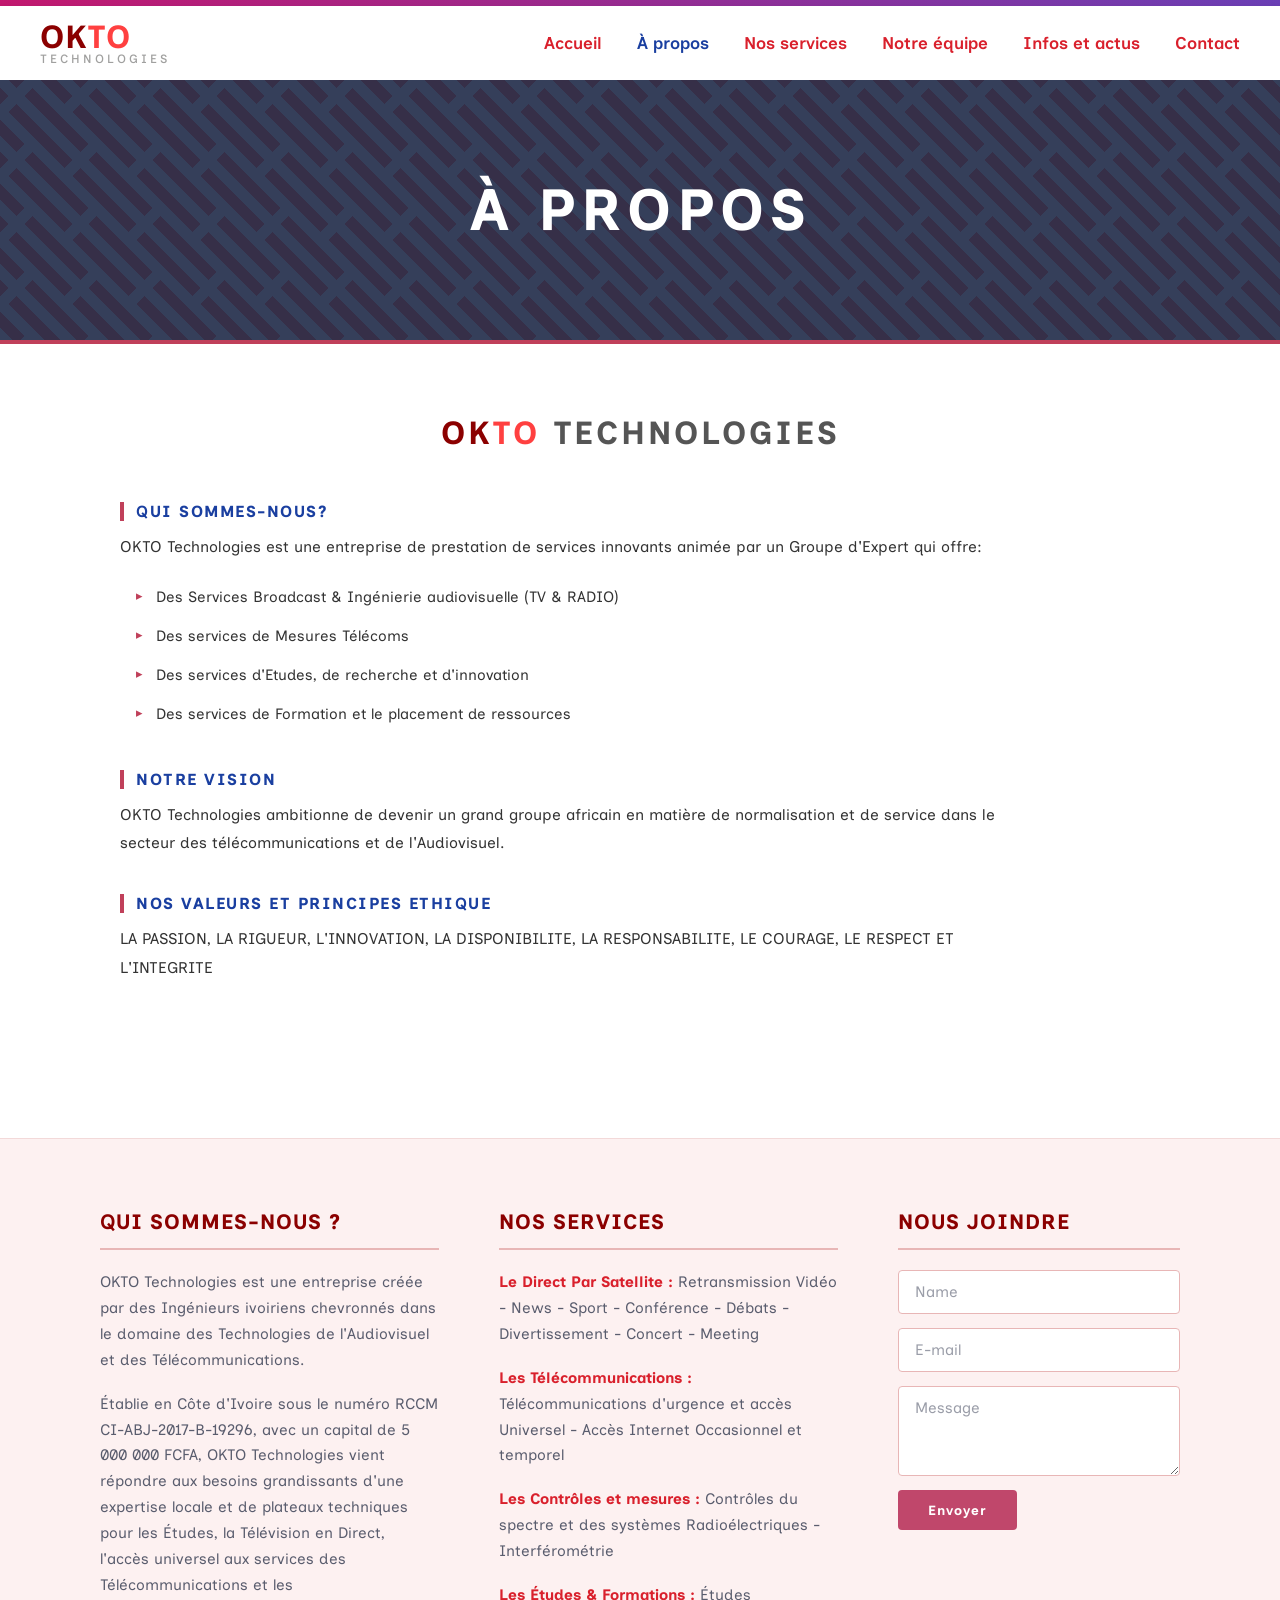
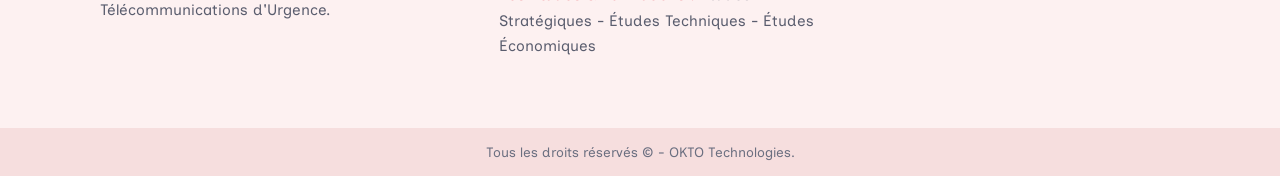
<file: about.html>
<!doctype html>
<html lang="en">
  <head>
    <meta charset="UTF-8" />
    <meta name="viewport" content="width=device-width, initial-scale=1.0" />
    <meta name="viewport" content="width=device-width, initial-scale=1.0" />
    <link rel="stylesheet" href="assets/css/about.css" />
    <link rel="stylesheet" href="assets/css/responsive.css" />
    <link
      rel="shortcut icon"
      href="assets/icons/android-chrome-192x192.png"
      type="image/x-icon"
    />
    <title>A propos de nous - OKTO</title>
  </head>
  <body>
    <!-- Barre de navigation -->
    <div class="top-bar"></div>

    <header>
      <div class="logo">
        <span class="logo-ok">OK</span><span class="logo-to">TO</span>
        <small>TECHNOLOGIES</small>
      </div>
      <!-- Bouton du menu burger -->
      <button
        class="burger"
        id="burger"
        aria-label="Ouvrir le menu"
        aria-expanded="false"
      >
        <span></span>
        <span></span>
        <span></span>
      </button>
      <nav>
        <a href="index.html">Accueil</a>
        <a href="about.html">À propos</a>
        <a href="services.html">Nos services</a>
        <a href="team.html">Notre équipe</a>
        <a href="actu.html">Infos et actus</a>
        <a href="contacts.html">Contact</a>
      </nav>
    </header>

    <!-- Section à propos -->
    <section class="apropos-hero">
      <h1>À PROPOS</h1>
    </section>

    <section class="apropos-content">
      <h2 class="apropos-brand">
        <span class="logo-ok">OK</span
        ><span class="logo-to">TO</span> TECHNOLOGIES
      </h2>
      <h3>QUI SOMMES-NOUS?</h3>
      <p>
        OKTO Technologies est une entreprise de prestation de services innovants
        animée par un Groupe d'Expert qui offre:
      </p>
      <ul>
        <li>Des Services Broadcast & Ingénierie audiovisuelle (TV & RADIO)</li>
        <li>Des services de Mesures Télécoms</li>
        <li>Des services d'Etudes, de recherche et d'innovation</li>
        <li>Des services de Formation et le placement de ressources</li>
      </ul>

      <h3>NOTRE VISION</h3>

      <p>
        OKTO Technologies ambitionne de devenir un grand groupe africain en
        matière de normalisation et de service dans le secteur des
        télécommunications et de l'Audiovisuel.
      </p>

      <h3>NOS VALEURS ET PRINCIPES ETHIQUE</h3>

      <p>
        LA PASSION, LA RIGUEUR, L'INNOVATION, LA DISPONIBILITE, LA
        RESPONSABILITE, LE COURAGE, LE RESPECT ET L'INTEGRITE
      </p>
    </section>
    <!-- Footer -->
    <section class="site-footer">
      <div class="footer-columns">
        <div class="footer-col">
          <h3 class="footer-title">Qui sommes-nous ?</h3>
          <p class="footer-text">
            OKTO Technologies est une entreprise créée par des Ingénieurs
            ivoiriens chevronnés dans le domaine des Technologies de
            l'Audiovisuel et des Télécommunications.
          </p>
          <p class="footer-text">
            Établie en Côte d'Ivoire sous le numéro RCCM CI-ABJ-2017-B-19296,
            avec un capital de 5 000 000 FCFA, OKTO Technologies vient répondre
            aux besoins grandissants d'une expertise locale et de plateaux
            techniques pour les Études, la Télévision en Direct, l'accès
            universel aux services des Télécommunications et les
            Télécommunications d'Urgence.
          </p>
        </div>

        <div class="footer-col">
          <h3 class="footer-title">Nos services</h3>
          <p class="footer-text">
            <strong>Le Direct Par Satellite :</strong> Retransmission Vidéo -
            News - Sport - Conférence - Débats - Divertissement - Concert -
            Meeting
          </p>
          <p class="footer-text">
            <strong>Les Télécommunications :</strong> Télécommunications
            d'urgence et accès Universel - Accès Internet Occasionnel et
            temporel
          </p>
          <p class="footer-text">
            <strong>Les Contrôles et mesures :</strong> Contrôles du spectre et
            des systèmes Radioélectriques - Interférométrie
          </p>
          <p class="footer-text">
            <strong>Les Études &amp; Formations :</strong> Études Stratégiques -
            Études Techniques - Études Économiques
          </p>
        </div>

        <div class="footer-col">
          <h3 class="footer-title">Nous joindre</h3>
          <form class="footer-form">
            <input
              type="text"
              name="name"
              placeholder="Name"
              class="footer-input"
            />
            <input
              type="email"
              name="email"
              placeholder="E-mail"
              class="footer-input"
            />
            <textarea
              name="message"
              placeholder="Message"
              class="footer-textarea"
            ></textarea>
            <button type="submit" class="footer-submit">Envoyer</button>
          </form>
        </div>
      </div>

      <div class="footer-bottom">
        Tous les droits réservés &copy; <span id="footer-year"></span> - OKTO
        Technologies.
      </div>
    </section>

    <!-- Bouton retour en haut -->
    <button class="scroll-top" id="scrollTop" aria-label="Retour en haut">
      <svg
        xmlns="http://www.w3.org/2000/svg"
        width="20"
        height="20"
        viewBox="0 0 24 24"
        fill="none"
        stroke="currentColor"
        stroke-width="2.5"
        stroke-linecap="round"
        stroke-linejoin="round"
      >
        <polyline points="18 15 12 9 6 15" />
      </svg>
    </button>
  </body>
  <script src="assets/js/burger.js"></script>
</html>
</file>
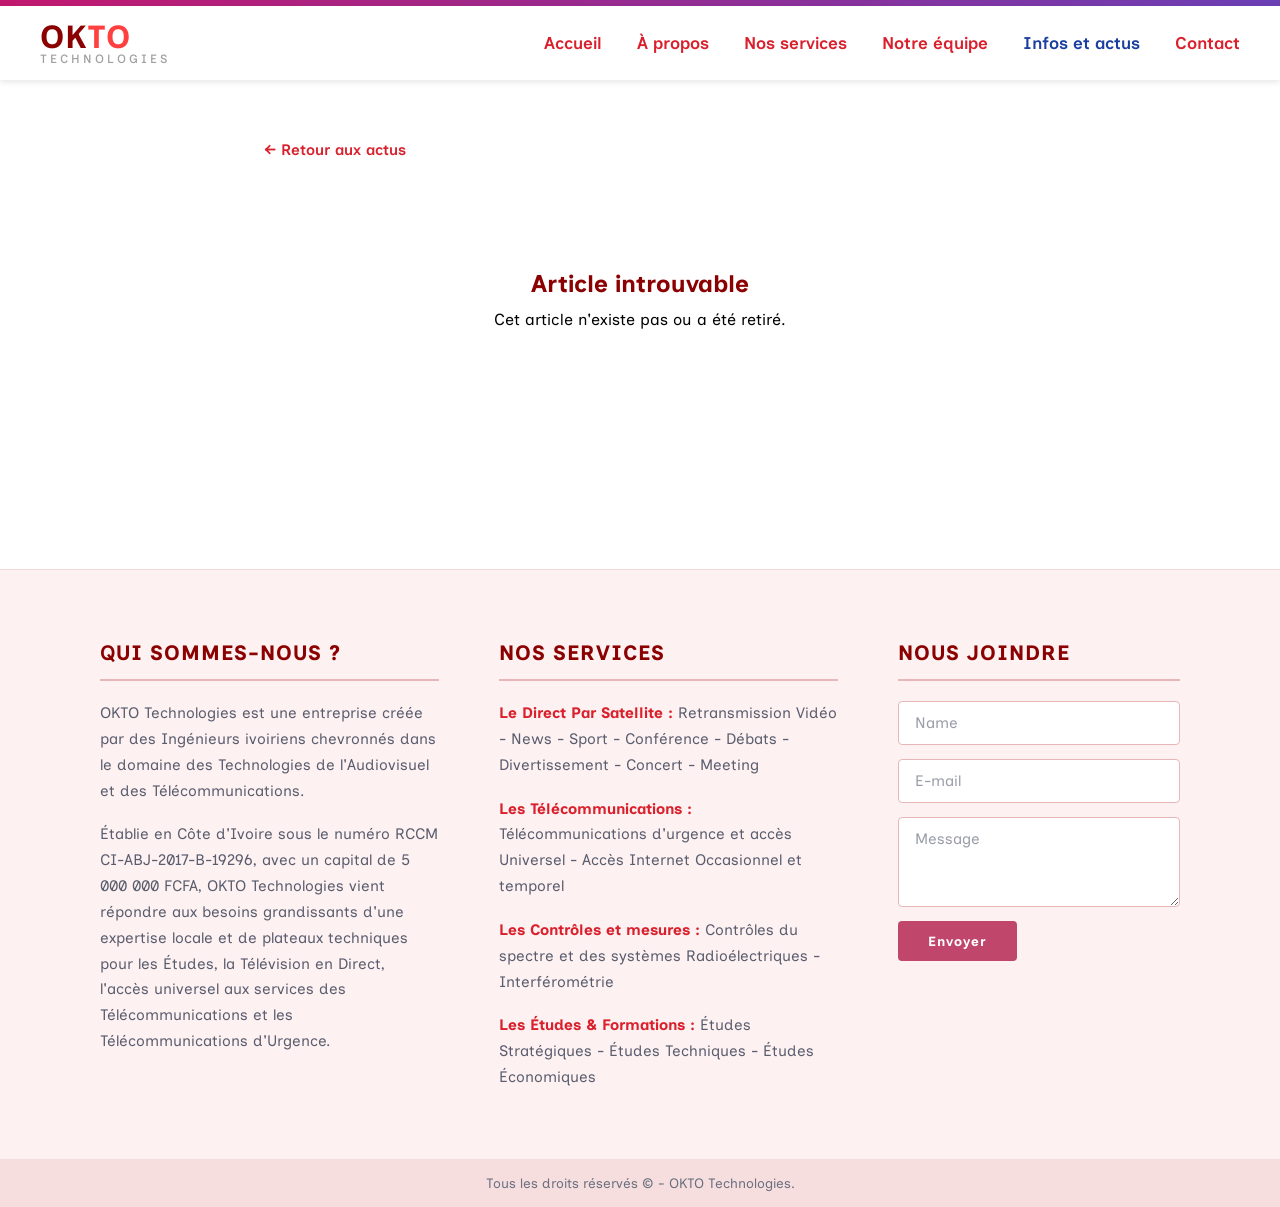
<file: article.html>
<!doctype html>
<html lang="fr">
  <head>
    <meta charset="UTF-8" />
    <meta name="viewport" content="width=device-width, initial-scale=1.0" />
    <title>Article — OKTO Technologies</title>
    <link rel="stylesheet" href="assets/css/okto.css" />
    <link rel="stylesheet" href="assets/css/responsive.css" />
    <link
      rel="shortcut icon"
      href="assets/icons/android-chrome-512x512.png"
      type="image/x-icon"
    />
  </head>

  <body>
    <div class="top-bar"></div>

    <header>
      <div class="logo">
        <span class="logo-ok">OK</span><span class="logo-to">TO</span>
        <small>TECHNOLOGIES</small>
      </div>
      <!-- Bouton du menu burger -->
      <button
        class="burger"
        id="burger"
        aria-label="Ouvrir le menu"
        aria-expanded="false"
      >
        <span></span>
        <span></span>
        <span></span>
      </button>
      <nav>
        <a href="index.html">Accueil</a>
        <a href="about.html">À propos</a>
        <a href="services.html">Nos services</a>
        <a href="">Notre équipe</a>
        <a href="actu.html" class="active">Infos et actus</a>
        <a href="contacts.html">Contact</a>
      </nav>
    </header>

    <section class="article-section">
      <a href="actu.html" class="article-back">&larr; Retour aux actus</a>
      <div data-article-container></div>
    </section>

    <!-- Footer -->
    <section class="site-footer">
      <div class="footer-columns">
        <div class="footer-col">
          <h3 class="footer-title">Qui sommes-nous ?</h3>
          <p class="footer-text">
            OKTO Technologies est une entreprise créée par des Ingénieurs
            ivoiriens chevronnés dans le domaine des Technologies de
            l'Audiovisuel et des Télécommunications.
          </p>
          <p class="footer-text">
            Établie en Côte d'Ivoire sous le numéro RCCM CI-ABJ-2017-B-19296,
            avec un capital de 5 000 000 FCFA, OKTO Technologies vient répondre
            aux besoins grandissants d'une expertise locale et de plateaux
            techniques pour les Études, la Télévision en Direct, l'accès
            universel aux services des Télécommunications et les
            Télécommunications d'Urgence.
          </p>
        </div>

        <div class="footer-col">
          <h3 class="footer-title">Nos services</h3>
          <p class="footer-text">
            <strong>Le Direct Par Satellite :</strong> Retransmission Vidéo -
            News - Sport - Conférence - Débats - Divertissement - Concert -
            Meeting
          </p>
          <p class="footer-text">
            <strong>Les Télécommunications :</strong> Télécommunications
            d'urgence et accès Universel - Accès Internet Occasionnel et
            temporel
          </p>
          <p class="footer-text">
            <strong>Les Contrôles et mesures :</strong> Contrôles du spectre et
            des systèmes Radioélectriques - Interférométrie
          </p>
          <p class="footer-text">
            <strong>Les Études &amp; Formations :</strong> Études Stratégiques -
            Études Techniques - Études Économiques
          </p>
        </div>

        <div class="footer-col">
          <h3 class="footer-title">Nous joindre</h3>
          <form class="footer-form">
            <input
              type="text"
              name="name"
              placeholder="Name"
              class="footer-input"
            />
            <input
              type="email"
              name="email"
              placeholder="E-mail"
              class="footer-input"
            />
            <textarea
              name="message"
              placeholder="Message"
              class="footer-textarea"
            ></textarea>
            <button type="submit" class="footer-submit">Envoyer</button>
          </form>
        </div>
      </div>

      <div class="footer-bottom">
        Tous les droits réservés &copy; <span id="footer-year"></span> - OKTO
        Technologies.
      </div>
    </section>

    <!-- Bouton retour en haut -->
    <button class="scroll-top" id="scrollTop" aria-label="Retour en haut">
      <svg
        xmlns="http://www.w3.org/2000/svg"
        width="20"
        height="20"
        viewBox="0 0 24 24"
        fill="none"
        stroke="currentColor"
        stroke-width="2.5"
        stroke-linecap="round"
        stroke-linejoin="round"
      >
        <polyline points="18 15 12 9 6 15" />
      </svg>
    </button>
  </body>

  <script src="assets/js/projects-data.js"></script>
  <script src="assets/js/article-render.js"></script>
  <script src="assets/js/burger.js"></script>
</html>
</file>
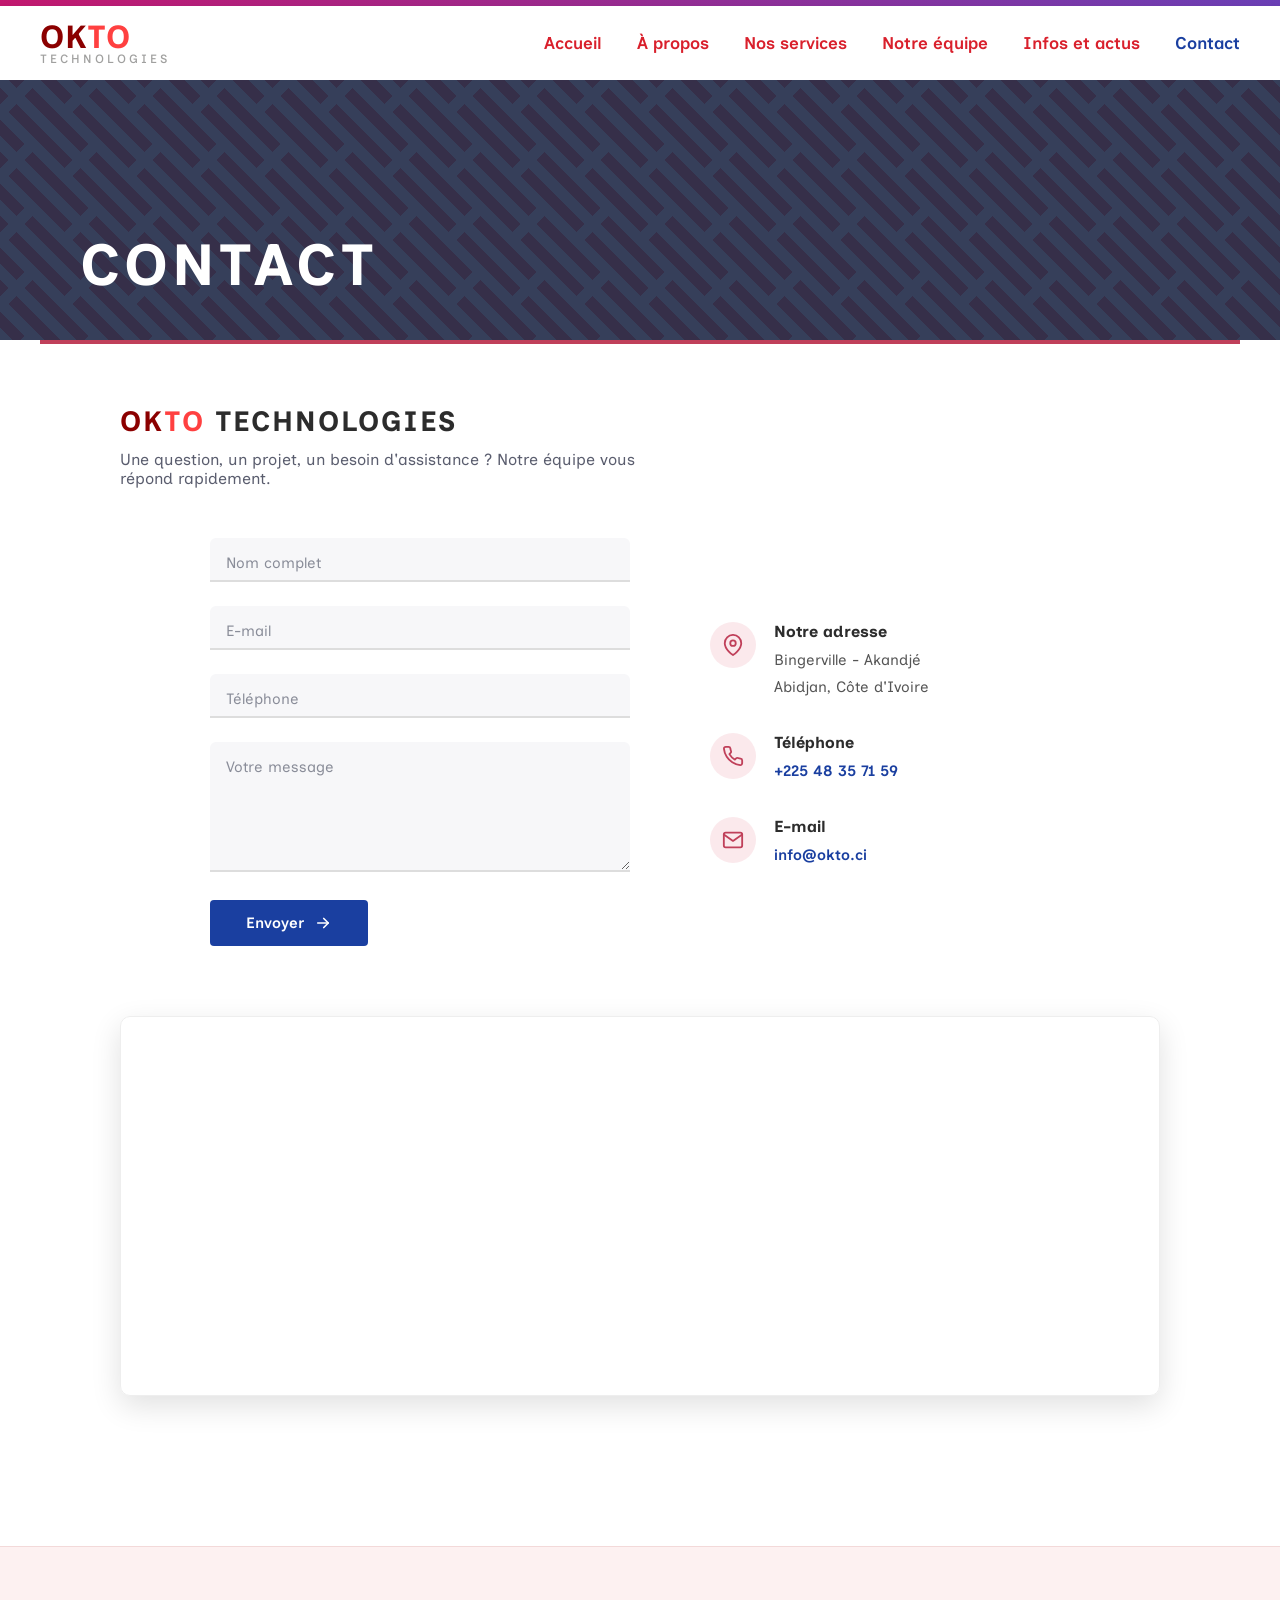
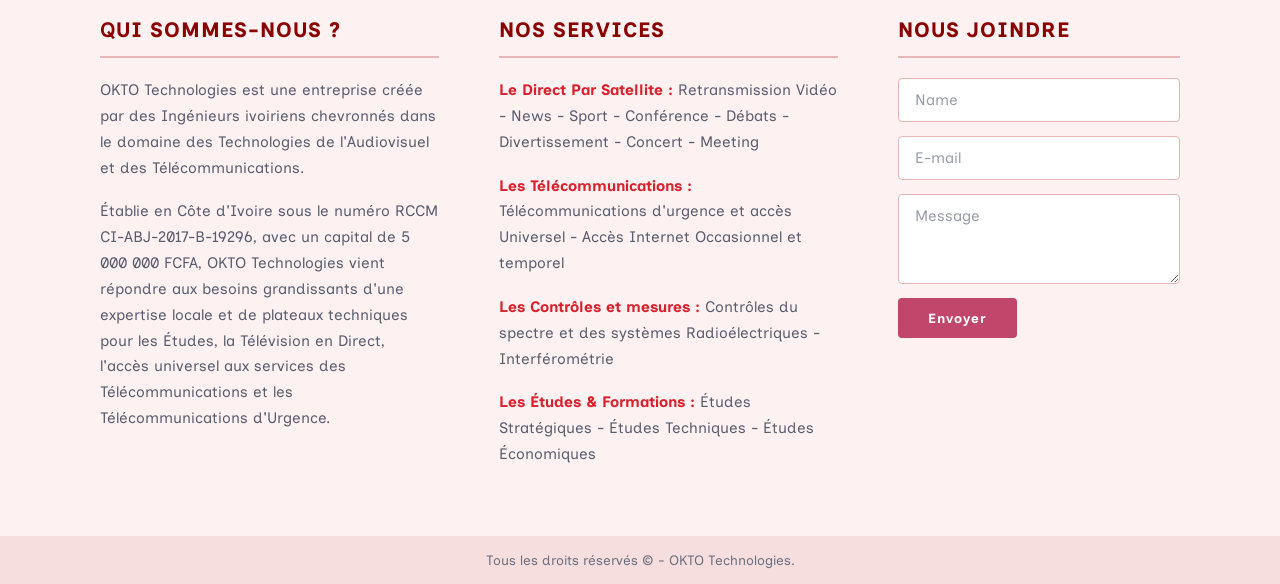
<file: contacts.html>
<!doctype html>
<html lang="fr">
  <head>
    <meta charset="UTF-8" />
    <meta name="viewport" content="width=device-width, initial-scale=1.0" />
    <link rel="stylesheet" href="assets/css/contact.css" />
    <link rel="stylesheet" href="assets/css/responsive.css" />
    <link
      rel="shortcut icon"
      href="assets/icons/android-chrome-192x192.png"
      type="image/x-icon"
    />
    <title>Nous contacter - OKTO</title>
  </head>
  <body>
    <div class="top-bar"></div>

    <header>
      <div class="logo">
        <span class="logo-ok">OK</span><span class="logo-to">TO</span>
        <small>TECHNOLOGIES</small>
      </div>
      <!-- Bouton du menu burger -->
      <button
        class="burger"
        id="burger"
        aria-label="Ouvrir le menu"
        aria-expanded="false"
      >
        <span></span>
        <span></span>
        <span></span>
      </button>
      <nav>
        <a href="index.html">Accueil</a>
        <a href="about.html">À propos</a>
        <a href="services.html">Nos services</a>
        <a href="">Notre équipe</a>
        <a href="actu.html">Infos et actus</a>
        <a href="contacts.html" class="active">Contact</a>
      </nav>
    </header>

    <section class="contact-hero">
      <h1>CONTACT</h1>
    </section>

    <section class="contact-content">
      <h2 class="contact-brand">
        <span class="logo-ok">OK</span
        ><span class="logo-to">TO</span> TECHNOLOGIES
      </h2>
      <p class="contact-lead">
        Une question, un projet, un besoin d'assistance ? Notre équipe vous
        répond rapidement.
      </p>

      <div class="contact-grid">
        <!-- Formulaire -->
        <form class="contact-form" data-animate>
          <div class="field">
            <input type="text" id="cf-name" placeholder=" " required />
            <label for="cf-name">Nom complet</label>
          </div>

          <div class="field">
            <input type="email" id="cf-email" placeholder=" " required />
            <label for="cf-email">E-mail</label>
          </div>

          <div class="field">
            <input type="tel" id="cf-phone" placeholder=" " />
            <label for="cf-phone">Téléphone</label>
          </div>

          <div class="field">
            <textarea id="cf-message" placeholder=" " required></textarea>
            <label for="cf-message">Votre message</label>
          </div>

          <button type="submit">
            <span>Envoyer</span>
            <svg
              width="18"
              height="18"
              viewBox="0 0 24 24"
              fill="none"
              stroke="currentColor"
              stroke-width="2.2"
              stroke-linecap="round"
              stroke-linejoin="round"
            >
              <line x1="5" y1="12" x2="19" y2="12"></line>
              <polyline points="13 6 19 12 13 18"></polyline>
            </svg>
          </button>
        </form>

        <!-- Infos -->
        <div class="contact-info" data-animate>
          <div class="contact-info-block">
            <div class="info-icon">
              <svg
                width="22"
                height="22"
                viewBox="0 0 24 24"
                fill="none"
                stroke="currentColor"
                stroke-width="2"
                stroke-linecap="round"
                stroke-linejoin="round"
              >
                <path d="M21 10c0 7-9 13-9 13s-9-6-9-13a9 9 0 1 1 18 0Z"></path>
                <circle cx="12" cy="10" r="3"></circle>
              </svg>
            </div>
            <div>
              <h3>Notre adresse</h3>
              <p>Bingerville - Akandjé<br />Abidjan, Côte d'Ivoire</p>
            </div>
          </div>

          <div class="contact-info-block">
            <div class="info-icon">
              <svg
                width="22"
                height="22"
                viewBox="0 0 24 24"
                fill="none"
                stroke="currentColor"
                stroke-width="2"
                stroke-linecap="round"
                stroke-linejoin="round"
              >
                <path
                  d="M22 16.92v3a2 2 0 0 1-2.18 2 19.79 19.79 0 0 1-8.63-3.07 19.5 19.5 0 0 1-6-6 19.79 19.79 0 0 1-3.07-8.67A2 2 0 0 1 4.11 2h3a2 2 0 0 1 2 1.72c.127.96.361 1.903.7 2.81a2 2 0 0 1-.45 2.11L8.09 9.91a16 16 0 0 0 6 6l1.27-1.27a2 2 0 0 1 2.11-.45c.907.339 1.85.573 2.81.7A2 2 0 0 1 22 16.92Z"
                ></path>
              </svg>
            </div>
            <div>
              <h3>Téléphone</h3>
              <p><a href="tel:+22548357159">+225 48 35 71 59</a></p>
            </div>
          </div>

          <div class="contact-info-block">
            <div class="info-icon">
              <svg
                width="22"
                height="22"
                viewBox="0 0 24 24"
                fill="none"
                stroke="currentColor"
                stroke-width="2"
                stroke-linecap="round"
                stroke-linejoin="round"
              >
                <path
                  d="M4 4h16c1.1 0 2 .9 2 2v12c0 1.1-.9 2-2 2H4c-1.1 0-2-.9-2-2V6c0-1.1.9-2 2-2Z"
                ></path>
                <polyline points="22,6 12,13 2,6"></polyline>
              </svg>
            </div>
            <div>
              <h3>E-mail</h3>
              <p><a href="mailto:info@okto.ci">info@okto.ci</a></p>
            </div>
          </div>
        </div>
      </div>

      <!-- Carte -->
      <div class="contact-map" data-animate>
        <iframe
          title="Localisation OKTO Technologies - Bingerville Akandjé"
          src="https://www.google.com/maps?q=Akandj%C3%A9,+Bingerville,+C%C3%B4te+d%27Ivoire&output=embed"
          width="100%"
          height="100%"
          style="border: 0"
          allowfullscreen=""
          loading="lazy"
          referrerpolicy="no-referrer-when-downgrade"
        >
        </iframe>
      </div>
    </section>

    <!-- Footer -->
    <section class="site-footer">
      <div class="footer-columns">
        <div class="footer-col">
          <h3 class="footer-title">Qui sommes-nous ?</h3>
          <p class="footer-text">
            OKTO Technologies est une entreprise créée par des Ingénieurs
            ivoiriens chevronnés dans le domaine des Technologies de
            l'Audiovisuel et des Télécommunications.
          </p>
          <p class="footer-text">
            Établie en Côte d'Ivoire sous le numéro RCCM CI-ABJ-2017-B-19296,
            avec un capital de 5 000 000 FCFA, OKTO Technologies vient répondre
            aux besoins grandissants d'une expertise locale et de plateaux
            techniques pour les Études, la Télévision en Direct, l'accès
            universel aux services des Télécommunications et les
            Télécommunications d'Urgence.
          </p>
        </div>

        <div class="footer-col">
          <h3 class="footer-title">Nos services</h3>
          <p class="footer-text">
            <strong>Le Direct Par Satellite :</strong> Retransmission Vidéo -
            News - Sport - Conférence - Débats - Divertissement - Concert -
            Meeting
          </p>
          <p class="footer-text">
            <strong>Les Télécommunications :</strong> Télécommunications
            d'urgence et accès Universel - Accès Internet Occasionnel et
            temporel
          </p>
          <p class="footer-text">
            <strong>Les Contrôles et mesures :</strong> Contrôles du spectre et
            des systèmes Radioélectriques - Interférométrie
          </p>
          <p class="footer-text">
            <strong>Les Études &amp; Formations :</strong> Études Stratégiques -
            Études Techniques - Études Économiques
          </p>
        </div>

        <div class="footer-col">
          <h3 class="footer-title">Nous joindre</h3>
          <form class="footer-form">
            <input
              type="text"
              name="name"
              placeholder="Name"
              class="footer-input"
            />
            <input
              type="email"
              name="email"
              placeholder="E-mail"
              class="footer-input"
            />
            <textarea
              name="message"
              placeholder="Message"
              class="footer-textarea"
            ></textarea>
            <button type="submit" class="footer-submit">Envoyer</button>
          </form>
        </div>
      </div>

      <div class="footer-bottom">
        Tous les droits réservés &copy; <span id="footer-year"></span> - OKTO
        Technologies.
      </div>

      <!-- Bouton retour en haut -->
      <button class="scroll-top" id="scrollTop" aria-label="Retour en haut">
        <svg
          xmlns="http://www.w3.org/2000/svg"
          width="20"
          height="20"
          viewBox="0 0 24 24"
          fill="none"
          stroke="currentColor"
          stroke-width="2.5"
          stroke-linecap="round"
          stroke-linejoin="round"
        >
          <polyline points="18 15 12 9 6 15" />
        </svg>
      </button>
    </section>

    <script src="assets/js/contact.js"></script>
    <script src="assets/js/burger.js"></script>
  </body>
</html>
</file>
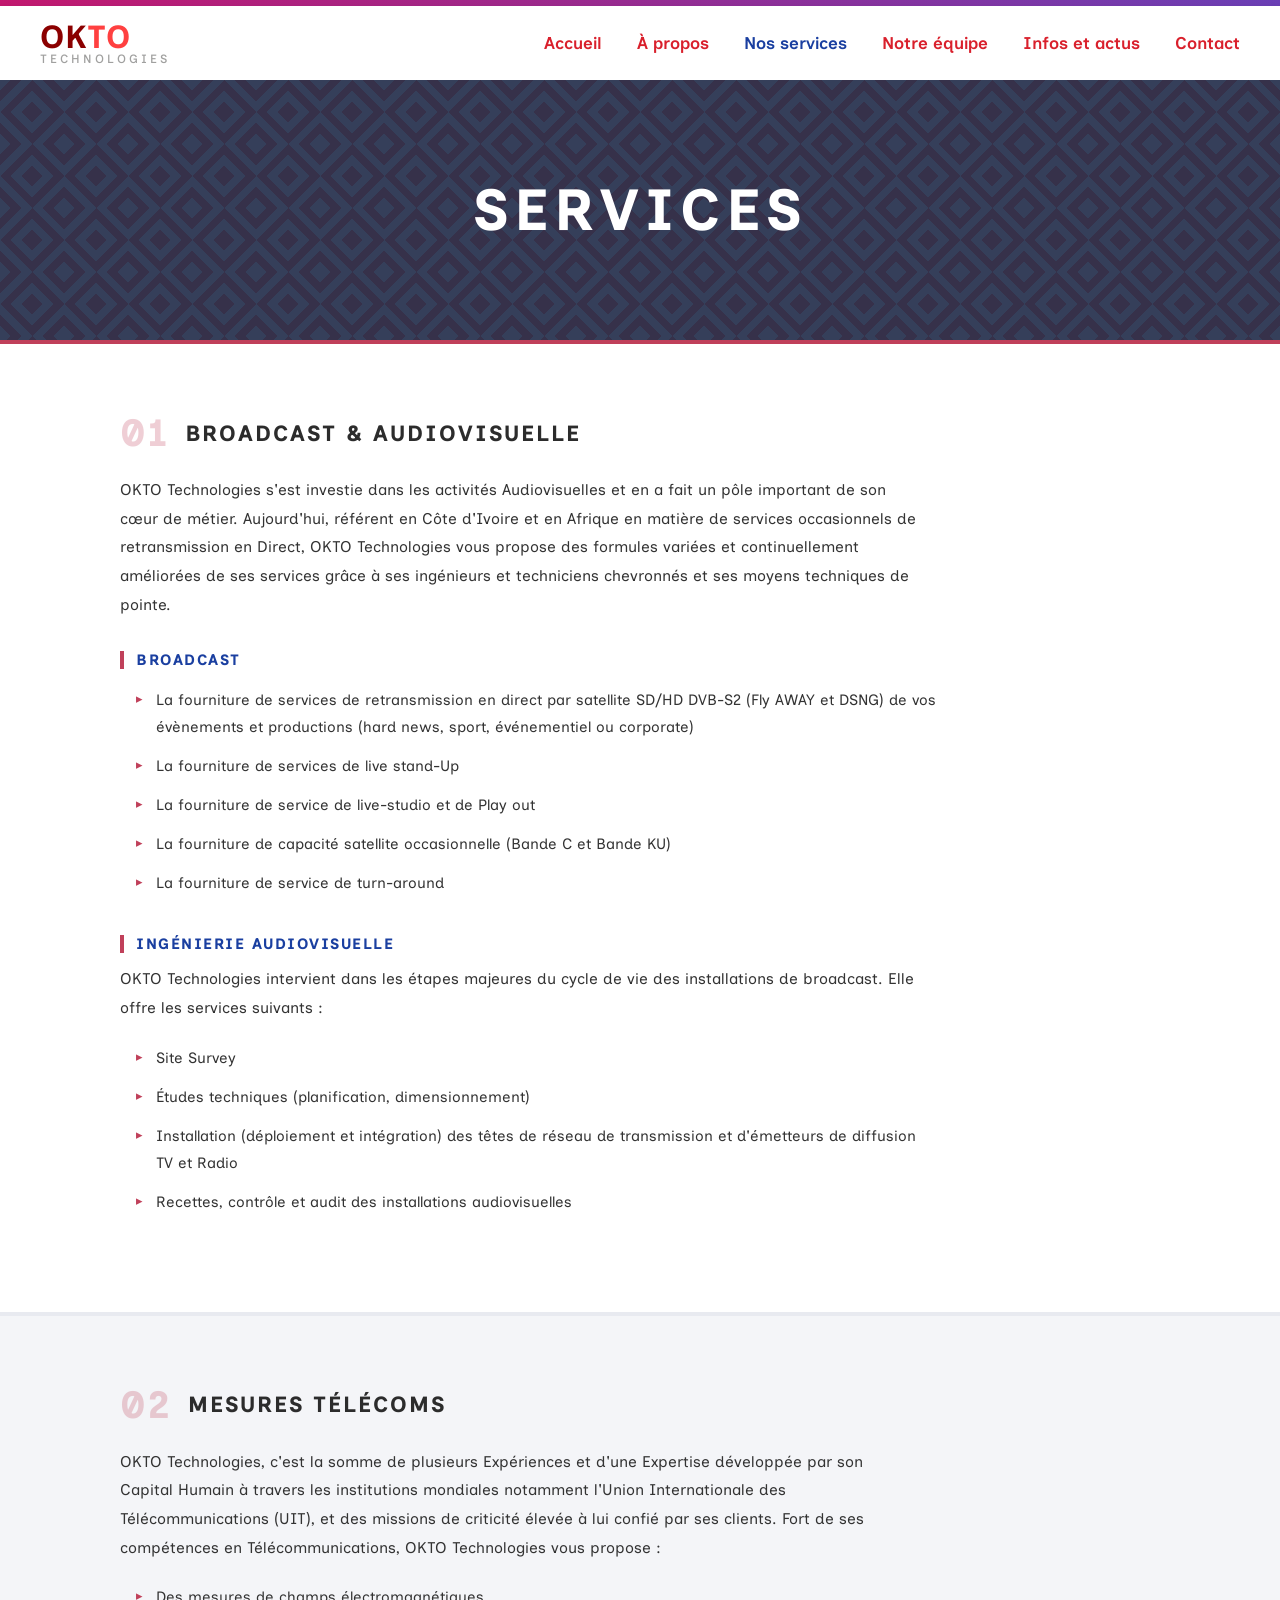
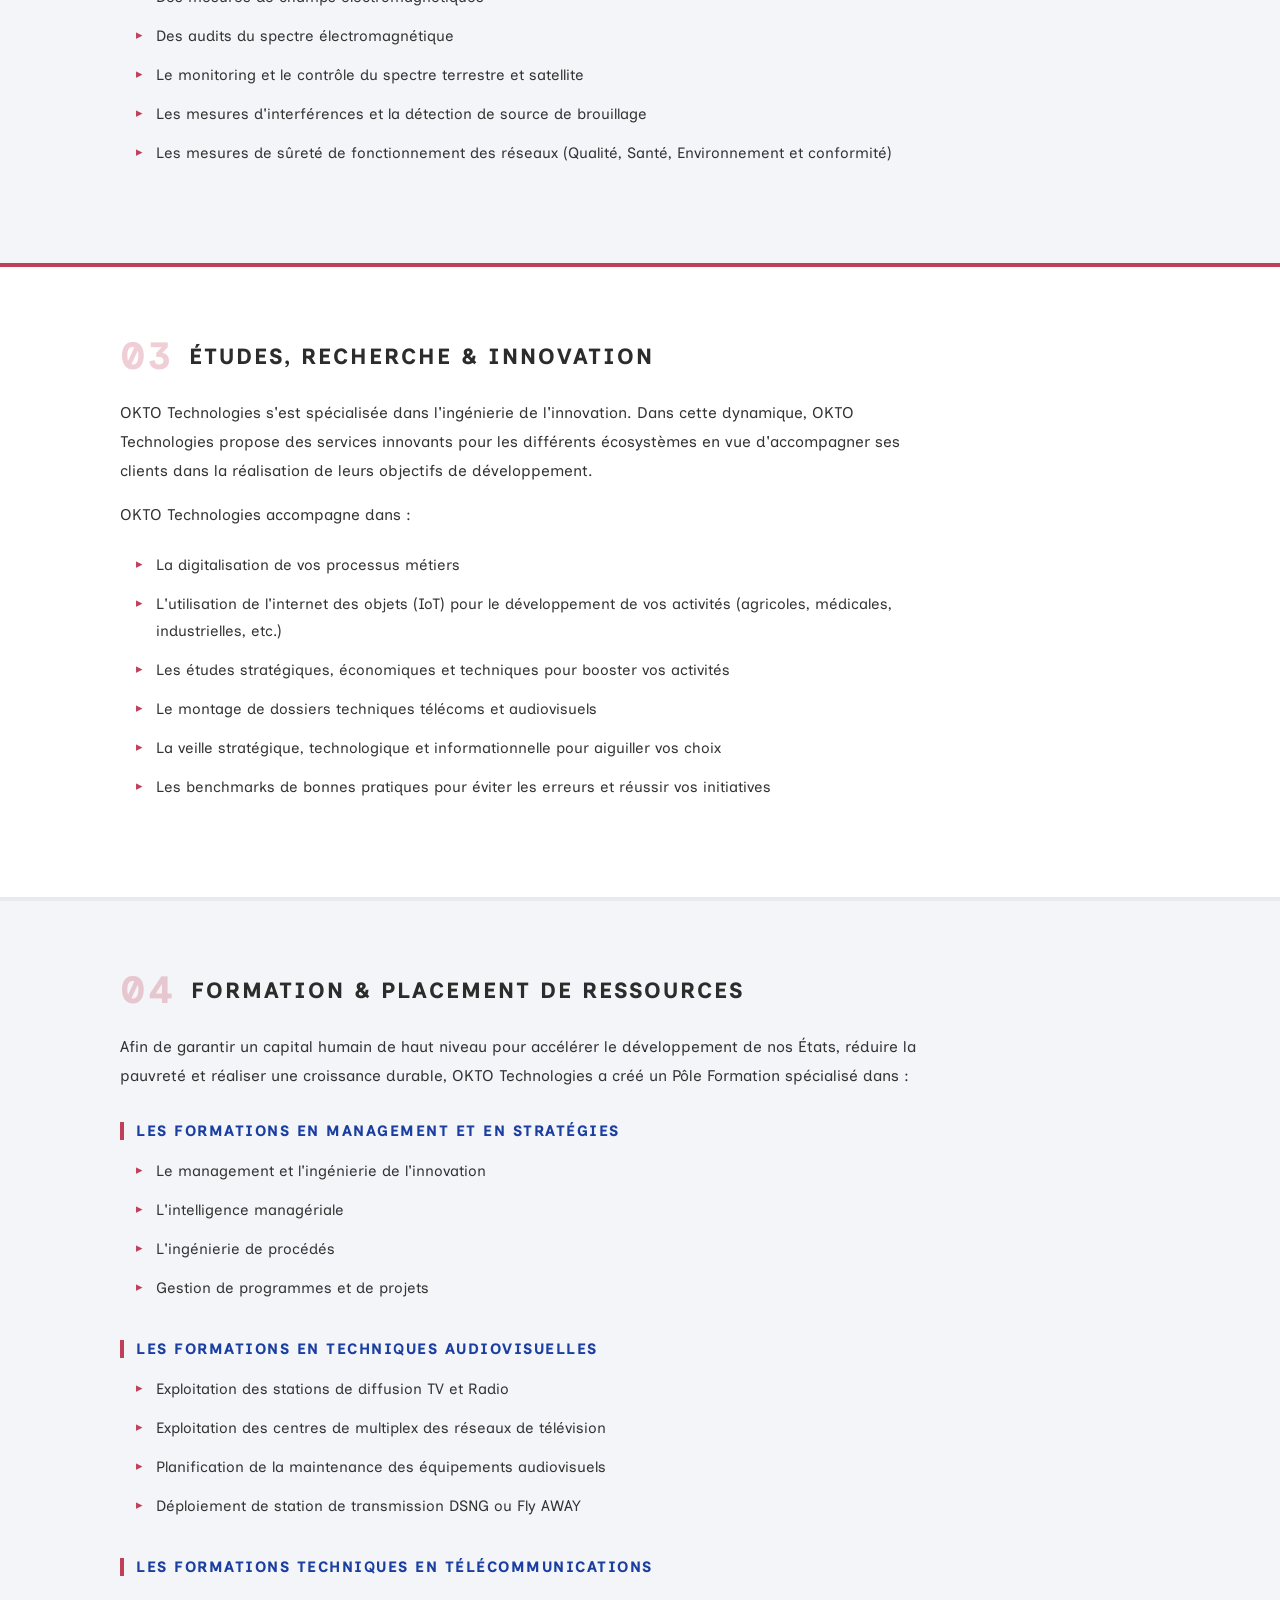
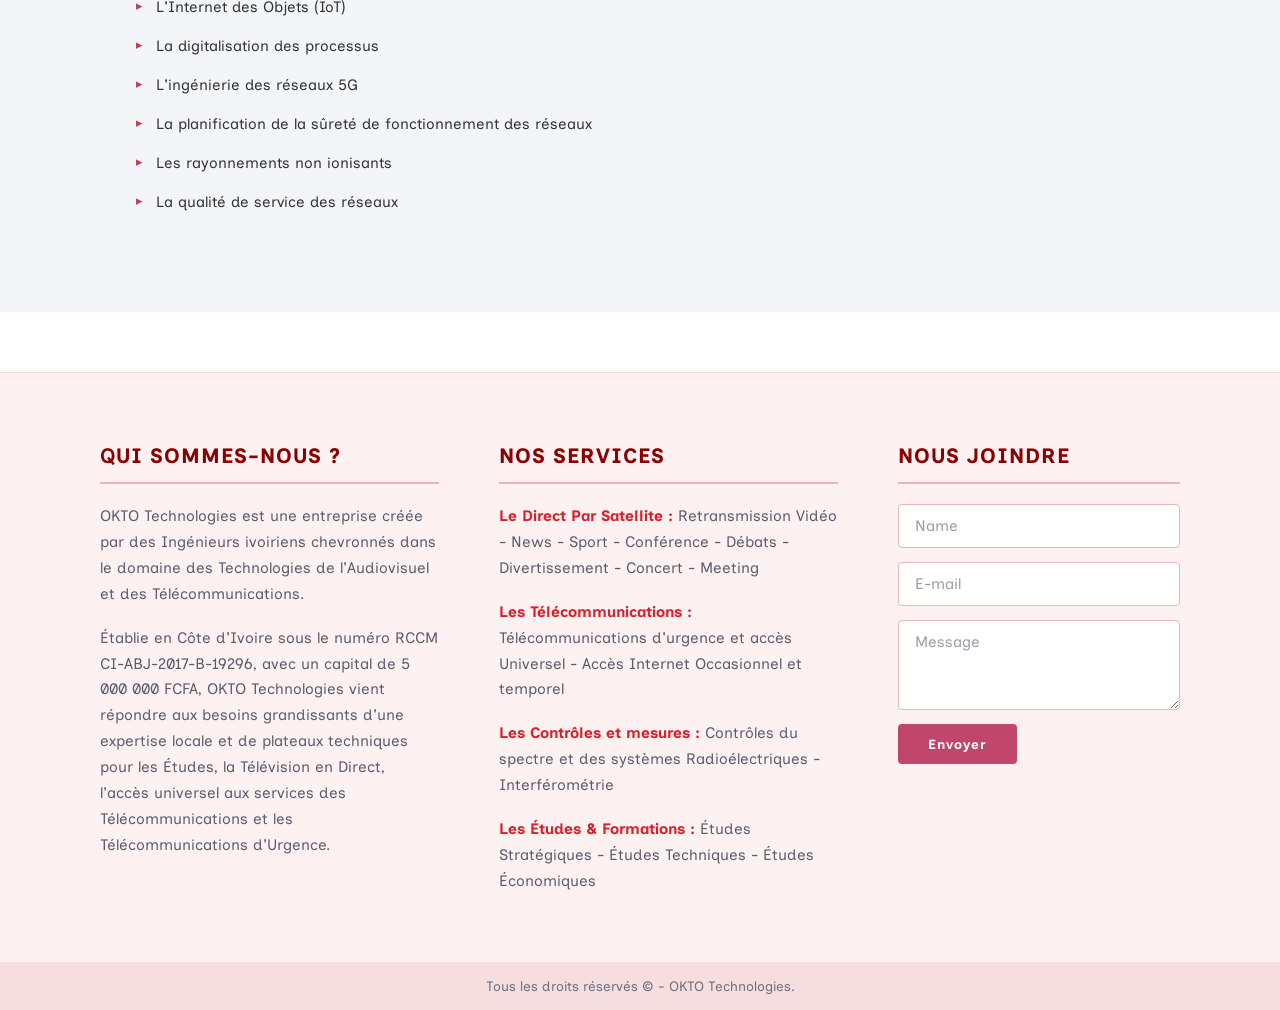
<file: services.html>
<!doctype html>
<html lang="en">
  <head>
    <meta charset="UTF-8" />
    <meta name="viewport" content="width=device-width, initial-scale=1.0" />
    <link rel="stylesheet" href="assets/css/services.css" />
    <link rel="stylesheet" href="assets/css/responsive.css" />
    <link
      rel="shortcut icon"
      href="assets/icons/android-chrome-192x192.png"
      type="image/x-icon"
    />
    <title>Nos services - OKTO</title>
  </head>
  <body>
    <div class="top-bar"></div>
    <header>
      <div class="logo">
        <span class="logo-ok">OK</span><span class="logo-to">TO</span>
        <small>TECHNOLOGIES</small>
      </div>
      <!-- Bouton du menu burger -->
      <button
        class="burger"
        id="burger"
        aria-label="Ouvrir le menu"
        aria-expanded="false"
      >
        <span></span>
        <span></span>
        <span></span>
      </button>
      <nav>
        <a href="index.html">Accueil</a>
        <a href="about.html">À propos</a>
        <a href="services.html">Nos services</a>
        <a href="">Notre équipe</a>
        <a href="actu.html">Infos et actus</a>
        <a href="contacts.html">Contact</a>
      </nav>
    </header>

    <!-- Bandeau hero -->
    <section class="service-hero">
      <h1>SERVICES</h1>
    </section>

    <!-- Détail des services -->
    <section class="service-detail" id="broadcast">
      <h2><span>01</span> Broadcast &amp; Audiovisuelle</h2>

      <p>
        OKTO Technologies s'est investie dans les activités Audiovisuelles et en
        a fait un pôle important de son cœur de métier. Aujourd'hui, référent en
        Côte d'Ivoire et en Afrique en matière de services occasionnels de
        retransmission en Direct, OKTO Technologies vous propose des formules
        variées et continuellement améliorées de ses services grâce à ses
        ingénieurs et techniciens chevronnés et ses moyens techniques de pointe.
      </p>

      <h3>Broadcast</h3>
      <ul>
        <li>
          La fourniture de services de retransmission en direct par satellite
          SD/HD DVB-S2 (Fly AWAY et DSNG) de vos évènements et productions (hard
          news, sport, événementiel ou corporate)
        </li>
        <li>La fourniture de services de live stand-Up</li>
        <li>La fourniture de service de live-studio et de Play out</li>
        <li>
          La fourniture de capacité satellite occasionnelle (Bande C et Bande
          KU)
        </li>
        <li>La fourniture de service de turn-around</li>
      </ul>

      <h3>Ingénierie Audiovisuelle</h3>
      <p>
        OKTO Technologies intervient dans les étapes majeures du cycle de vie
        des installations de broadcast. Elle offre les services suivants :
      </p>
      <ul>
        <li>Site Survey</li>
        <li>Études techniques (planification, dimensionnement)</li>
        <li>
          Installation (déploiement et intégration) des têtes de réseau de
          transmission et d'émetteurs de diffusion TV et Radio
        </li>
        <li>Recettes, contrôle et audit des installations audiovisuelles</li>
      </ul>
    </section>

    <section class="service-detail alt" id="telecoms">
      <h2><span>02</span> Mesures Télécoms</h2>

      <p>
        OKTO Technologies, c'est la somme de plusieurs Expériences et d'une
        Expertise développée par son Capital Humain à travers les institutions
        mondiales notamment l'Union Internationale des Télécommunications (UIT),
        et des missions de criticité élevée à lui confié par ses clients. Fort
        de ses compétences en Télécommunications, OKTO Technologies vous propose
        :
      </p>

      <ul>
        <li>Des mesures de champs électromagnétiques</li>
        <li>Des audits du spectre électromagnétique</li>
        <li>Le monitoring et le contrôle du spectre terrestre et satellite</li>
        <li>
          Les mesures d'interférences et la détection de source de brouillage
        </li>
        <li>
          Les mesures de sûreté de fonctionnement des réseaux (Qualité, Santé,
          Environnement et conformité)
        </li>
      </ul>
    </section>

    <section class="service-detail" id="recherche">
      <h2><span>03</span> Études, Recherche &amp; Innovation</h2>

      <p>
        OKTO Technologies s'est spécialisée dans l'ingénierie de l'innovation.
        Dans cette dynamique, OKTO Technologies propose des services innovants
        pour les différents écosystèmes en vue d'accompagner ses clients dans la
        réalisation de leurs objectifs de développement.
      </p>

      <p>OKTO Technologies accompagne dans :</p>
      <ul>
        <li>La digitalisation de vos processus métiers</li>
        <li>
          L'utilisation de l'internet des objets (IoT) pour le développement de
          vos activités (agricoles, médicales, industrielles, etc.)
        </li>
        <li>
          Les études stratégiques, économiques et techniques pour booster vos
          activités
        </li>
        <li>Le montage de dossiers techniques télécoms et audiovisuels</li>
        <li>
          La veille stratégique, technologique et informationnelle pour
          aiguiller vos choix
        </li>
        <li>
          Les benchmarks de bonnes pratiques pour éviter les erreurs et réussir
          vos initiatives
        </li>
      </ul>
    </section>

    <section class="service-detail alt" id="formation">
      <h2><span>04</span> Formation &amp; Placement de Ressources</h2>

      <p>
        Afin de garantir un capital humain de haut niveau pour accélérer le
        développement de nos États, réduire la pauvreté et réaliser une
        croissance durable, OKTO Technologies a créé un Pôle Formation
        spécialisé dans :
      </p>

      <h3>Les formations en Management et en stratégies</h3>
      <ul>
        <li>Le management et l'ingénierie de l'innovation</li>
        <li>L'intelligence managériale</li>
        <li>L'ingénierie de procédés</li>
        <li>Gestion de programmes et de projets</li>
      </ul>

      <h3>Les formations en Techniques Audiovisuelles</h3>
      <ul>
        <li>Exploitation des stations de diffusion TV et Radio</li>
        <li>Exploitation des centres de multiplex des réseaux de télévision</li>
        <li>Planification de la maintenance des équipements audiovisuels</li>
        <li>Déploiement de station de transmission DSNG ou Fly AWAY</li>
      </ul>

      <h3>Les formations Techniques en Télécommunications</h3>
      <ul>
        <li>L'Internet des Objets (IoT)</li>
        <li>La digitalisation des processus</li>
        <li>L'ingénierie des réseaux 5G</li>
        <li>La planification de la sûreté de fonctionnement des réseaux</li>
        <li>Les rayonnements non ionisants</li>
        <li>La qualité de service des réseaux</li>
      </ul>
    </section>

    <!-- Footer -->
    <section class="site-footer">
      <div class="footer-columns">
        <div class="footer-col">
          <h3 class="footer-title">Qui sommes-nous ?</h3>
          <p class="footer-text">
            OKTO Technologies est une entreprise créée par des Ingénieurs
            ivoiriens chevronnés dans le domaine des Technologies de
            l'Audiovisuel et des Télécommunications.
          </p>
          <p class="footer-text">
            Établie en Côte d'Ivoire sous le numéro RCCM CI-ABJ-2017-B-19296,
            avec un capital de 5 000 000 FCFA, OKTO Technologies vient répondre
            aux besoins grandissants d'une expertise locale et de plateaux
            techniques pour les Études, la Télévision en Direct, l'accès
            universel aux services des Télécommunications et les
            Télécommunications d'Urgence.
          </p>
        </div>

        <div class="footer-col">
          <h3 class="footer-title">Nos services</h3>
          <p class="footer-text">
            <strong>Le Direct Par Satellite :</strong> Retransmission Vidéo -
            News - Sport - Conférence - Débats - Divertissement - Concert -
            Meeting
          </p>
          <p class="footer-text">
            <strong>Les Télécommunications :</strong> Télécommunications
            d'urgence et accès Universel - Accès Internet Occasionnel et
            temporel
          </p>
          <p class="footer-text">
            <strong>Les Contrôles et mesures :</strong> Contrôles du spectre et
            des systèmes Radioélectriques - Interférométrie
          </p>
          <p class="footer-text">
            <strong>Les Études &amp; Formations :</strong> Études Stratégiques -
            Études Techniques - Études Économiques
          </p>
        </div>

        <div class="footer-col">
          <h3 class="footer-title">Nous joindre</h3>
          <form class="footer-form">
            <input
              type="text"
              name="name"
              placeholder="Name"
              class="footer-input"
            />
            <input
              type="email"
              name="email"
              placeholder="E-mail"
              class="footer-input"
            />
            <textarea
              name="message"
              placeholder="Message"
              class="footer-textarea"
            ></textarea>
            <button type="submit" class="footer-submit">Envoyer</button>
          </form>
        </div>
      </div>

      <div class="footer-bottom">
        Tous les droits réservés &copy; <span id="footer-year"></span> - OKTO
        Technologies.
      </div>
    </section>

    <!-- Bouton retour en haut -->
    <button class="scroll-top" id="scrollTop" aria-label="Retour en haut">
      <svg
        xmlns="http://www.w3.org/2000/svg"
        width="20"
        height="20"
        viewBox="0 0 24 24"
        fill="none"
        stroke="currentColor"
        stroke-width="2.5"
        stroke-linecap="round"
        stroke-linejoin="round"
      >
        <polyline points="18 15 12 9 6 15" />
      </svg>
    </button>
  </body>
  <script src="assets/js/burger.js"></script>
</html>
</file>
<file: assets/css/about.css>
@import url('https://fonts.googleapis.com/css2?family=Inclusive+Sans:ital,wght@0,300..700;1,300..700&display=swap');

* {
  margin: 0;
  padding: 0;
  box-sizing: border-box;
  font-family: 'Inclusive Sans', sans-serif;
}

/* Barre du haut */
.top-bar {
  height: 6px;
  background: linear-gradient(to right, #c2186e, #6a3fb5);
}

/* Header / navigation */
header {
  display: flex;
  align-items: center;
  justify-content: space-between;
  padding: 15px 40px;
  background: #fff;
  box-shadow: 0 2px 6px rgba(0, 0, 0, 0.1);
}

.logo {
  font-size: 32px;
  font-weight: 800;
  letter-spacing: 1px;
  line-height: 1;
}

.logo-ok {
  color: #8B0000;
}

.logo-to {
  color: #FF4040;
}

.logo small {
  display: block;
  font-size: 12px;
  color: #A0A09F;
  letter-spacing: 3px;
  font-weight: 500;
}

nav {
  display: flex;
  gap: 35px;
}

nav a {
  text-decoration: none;
  font-weight: 600;
  font-size: 17px;
  color: #d9202c;
}

/* Accueil redevient rouge, À propos en bleu, reste en rouge */
nav a:nth-child(1) {
  color: #d9202c;
}

nav a:nth-child(2) {
  color: #1a3fa0;
}

nav a:nth-child(n+3) {
  color: #d9202c;
}

/* Bandeau hero */
.apropos-hero {
  position: relative;
  height: 260px;
  display: flex;
  align-items: center;
  justify-content: center;
  overflow: hidden;
  background-color: #1e2846;
}

/* Pattern décoratif superposé, subtil */
.apropos-hero::after {
  content: "";
  position: absolute;
  inset: 0;
  background:
      linear-gradient(135deg, #0000 18.75%, #E4E4ED 0 31.25%, #0000 0),
      repeating-linear-gradient(45deg, #E4E4ED -6.25% 6.25%, #E56161 0 18.75%);
  background-size: 64px 64px;
  opacity: 0.12;
  z-index: 0;
}

.apropos-hero::before {
  content: "";
  position: absolute;
  inset: 0;
  background: rgba(30, 40, 70, 0.55);
  z-index: 0;
}

.apropos-hero h1 {
  position: relative;
  font-size: 58px;
  font-weight: 800;
  font-style: normal;
  letter-spacing: 6px;
  color: #fff;
  text-transform: uppercase;
  z-index: 1;
}

/* Contenu */
.apropos-content {
  background: #fff;
  padding: 70px 120px 80px;
  border-top: 4px solid #c0405a;
}

.apropos-brand {
  font-size: 32px;
  font-weight: 800;
  letter-spacing: 3px;
  text-transform: uppercase;
  font-style: normal;
  text-align: center;
  margin-bottom: 50px;
  color: #555;
}

.apropos-content h3 {
  font-size: 16px;
  font-weight: 700;
  letter-spacing: 1.5px;
  text-transform: uppercase;
  color: #1a3fa0;
  margin: 36px 0 12px;
  border-left: 4px solid #c0405a;
  padding-left: 12px;
}

.apropos-content p {
  font-size: 15.5px;
  line-height: 1.85;
  color: #333;
  margin-bottom: 16px;
  max-width: 900px;
}

.apropos-content ul {
  list-style: none;
  margin: 10px 0 20px 16px;
  max-width: 900px;
}

.apropos-content ul li {
  font-size: 15px;
  line-height: 1.8;
  color: #333;
  padding: 6px 0 6px 20px;
  position: relative;
}

.apropos-content ul li::before {
  content: "▸";
  position: absolute;
  left: 0;
  color: #c0405a;
  font-size: 13px;
}

@media (max-width: 768px) {
  .apropos-hero h1 {
    font-size: 36px;
    letter-spacing: 3px;
  }
  .apropos-content {
    padding: 50px 30px 60px;
  }
}

/* ===== Footer ===== */
.site-footer {
    background: #fdf1f1;
    color: #2b2d3a;
    margin-top: 60px;
    border-top: 1px solid #f3d9d9;
}

.footer-columns {
    max-width: 1200px;
    margin: 0 auto;
    padding: 70px 60px 50px;
    display: grid;
    grid-template-columns: 1.2fr 1.2fr 1fr;
    gap: 60px;
}

.footer-title {
    font-size: 1.3rem;
    font-weight: 800;
    letter-spacing: 1px;
    text-transform: uppercase;
    color: #8B0000;
    padding-bottom: 14px;
    margin-bottom: 20px;
    border-bottom: 2px solid #e8b6b6;
}

.footer-text {
    font-size: 0.95rem;
    line-height: 1.7;
    color: #5a5d6e;
    margin-bottom: 18px;
}

.footer-text strong {
    color: #d9202c;
}

.footer-form {
    display: flex;
    flex-direction: column;
    gap: 14px;
}

.footer-input,
.footer-textarea {
    width: 100%;
    padding: 12px 16px;
    background: #fff;
    border: 1px solid #e8b6b6;
    border-radius: 4px;
    color: #2b2d3a;
    font-family: 'Inclusive Sans', sans-serif;
    font-size: 0.95rem;
}

.footer-input::placeholder,
.footer-textarea::placeholder {
    color: #9a9da8;
}

.footer-textarea {
    resize: vertical;
    min-height: 90px;
}

.footer-submit {
    align-self: flex-start;
    background: #c0476b;
    color: #fff;
    border: none;
    font-weight: 700;
    letter-spacing: 1px;
    padding: 12px 30px;
    border-radius: 4px;
    cursor: pointer;
    transition: background 0.2s ease;
}

.footer-submit:hover {
    background: #ab3a56;
}

.footer-bottom {
    background: #f6dede;
    text-align: center;
    padding: 16px;
    font-size: 0.85rem;
    color: #6b6f80;
}
</file>
<file: assets/css/responsive.css>
/* ===== Burger : caché par défaut ===== */
.burger {
  display: none;
  flex-direction: column;
  justify-content: center;
  gap: 5px;
  background: none;
  border: none;
  cursor: pointer;
  padding: 6px;
  margin-left: auto;
}

.burger span {
  display: block;
  width: 24px;
  height: 2px;
  background: #8B0000;
  border-radius: 2px;
  transition: transform 0.3s ease, opacity 0.3s ease;
}

/* Animation burger → croix */
.burger.is-open span:nth-child(1) { transform: translateY(7px) rotate(45deg); }
.burger.is-open span:nth-child(2) { opacity: 0; }
.burger.is-open span:nth-child(3) { transform: translateY(-7px) rotate(-45deg); }

/* ===== Mobile ≤ 1024px ===== */
@media (max-width: 1024px) {

  /* Header */
  header {
    flex-wrap: wrap;
    padding: 16px 20px;
  }

  .burger {
    display: flex;
  }

  nav {
    display: none;
    flex-direction: column;
    gap: 0;
    width: 100%;
    border-top: 1px solid #f3d9d9;
    margin-top: 8px;
  }

  nav.is-open {
    display: flex;
  }

  nav a {
    font-size: 16px;
    padding: 14px 4px;
    border-bottom: 1px solid #f3d9d9;
  }

  nav a:last-child {
    border-bottom: none;
  }

  /* Hero */
  .hero {
    height: auto;
    padding: 60px 20px 80px;
  }

  .hero h1 {
    font-size: 52px;
  }

  .hero h1.tech {
    font-size: 40px;
  }

  .hero .tagline {
    font-size: 18px;
  }

  .hero .buttons {
    position: static;
    margin-top: 30px;
    padding: 0;
  }

  /* Services */
  .services-section {
    flex-direction: column;
    text-align: center;
    padding: 60px 20px;
    gap: 40px;
  }

  /* CTA */
  .cta-section {
    flex-direction: column;
    text-align: center;
    padding: 50px 20px 80px;
  }

  /* Footer */
  .footer-columns {
    grid-template-columns: 1fr;
    gap: 36px;
    padding: 50px 20px 40px;
  }
}

/* ===== Petits mobiles ≤ 600px ===== */
@media (max-width: 600px) {

  .hero h1 { font-size: 38px; }
  .hero h1.tech { font-size: 30px; }
  .hero .tagline { font-size: 15px; }

  .partners-title,
  .projects-title { font-size: 2rem; letter-spacing: 1px; }

  .projects-grid { grid-template-columns: 1fr; }
  .projects-section { padding: 60px 20px; }
}

/* ===== Bouton scroll-to-top ===== */
.scroll-top {
  position: fixed;
  bottom: 32px;
  right: 32px;
  width: 48px;
  height: 48px;
  border-radius: 50%;
  background: #8B0000;
  color: #fff;
  border: none;
  cursor: pointer;
  display: flex;
  align-items: center;
  justify-content: center;
  box-shadow: 0 4px 14px rgba(0,0,0,0.2);
  opacity: 0;
  visibility: hidden;
  transform: translateY(12px);
  transition: opacity 0.3s ease, transform 0.3s ease, visibility 0.3s ease, background 0.2s ease;
  z-index: 999;
}

.scroll-top.is-visible {
  opacity: 1;
  visibility: visible;
  transform: translateY(0);
}

.scroll-top:hover {
  background: #e11414;
}
</file>
<file: assets/css/okto.css>
@import url('https://fonts.googleapis.com/css2?family=Inclusive+Sans:ital,wght@0,300..700;1,300..700&display=swap');

* {
    margin: 0;
    padding: 0;
    box-sizing: border-box;
    font-family: 'Inclusive Sans', sans-serif;
}

/* Barre du haut */
.top-bar {
    height: 6px;
    background: linear-gradient(to right, #c2186e, #6a3fb5);
}

/* Header / navigation */
header {
    display: flex;
    align-items: center;
    justify-content: space-between;
    padding: 15px 40px;
    background: #fff;
    box-shadow: 0 2px 6px rgba(0, 0, 0, 0.1);
}

.logo {
    font-size: 32px;
    font-weight: 800;
    letter-spacing: 1px;
    line-height: 1;
}

.logo-ok {
    color: #8B0000;
}

.logo-to {
    color: #FF4040;
}

.logo small {
    display: block;
    font-size: 12px;
    color: #A0A09F;
    letter-spacing: 3px;
    font-weight: 500;
}

nav {
    display: flex;
    gap: 35px;
}

nav a {
    text-decoration: none;
    font-weight: 600;
    font-size: 17px;
    color: #d9202c;
}

nav a.active {
    color: #1a3fa0;
}

.avatar {
    width: 30px;
    height: 30px;
    border-radius: 50%;
    background: #111;
}

/* Hero */
.hero {
    position: relative;
    height: 600px;
    color: #fff;
    display: flex;
    flex-direction: column;
    align-items: center;
    justify-content: center;
    text-align: center;
    overflow: hidden;
}

.hero video {
    position: absolute;
    top: 0;
    left: 0;
    width: 100%;
    height: 100%;
    object-fit: cover;
    z-index: -2;
}

.hero::before {
    content: "";
    position: absolute;
    inset: 0;
    background: rgba(0, 0, 0, 0.45);
    z-index: -1;
}

.hero h1 {
    font-size: 90px;
    font-weight: 800;
    line-height: 1.05;
    letter-spacing: 2px;
}

.hero h1.tech {
    color: #9aa3ab;
    font-size: 75px;
}

.hero .tagline {
    margin-top: 25px;
    font-size: 28px;
    font-weight: 600;
    letter-spacing: 1px;
}

.hero .buttons {
    position: absolute;
    bottom: 40px;
    width: 100%;
    display: flex;
    justify-content: center;
    padding: 0 60px;
}

.btn {
    padding: 18px 40px;
    font-size: 20px;
    font-weight: 600;
    border: none;
    cursor: pointer;
    border-radius: 4px;
}

.btn-start {
    background: #c0476b;
    color: #fff;
}

/* Section Nos services */
.services-section {
    display: flex;
    align-items: center;
    justify-content: center;
    gap: 80px;
    padding: 100px 60px;
    flex-wrap: wrap;
}

.chart-container {
    position: relative;
    width: 320px;
    height: 320px;
}

#donut3d {
    width: 320px;
    height: 320px;
    background: transparent;
    border: none;
}

#donut3d canvas {
    display: block;
    outline: none;
    border: none;
    -webkit-tap-highlight-color: transparent;
}

.center-info {
    position: absolute;
    top: 50%;
    left: 50%;
    width: 130px;
    transform: translate(-50%, -50%);
    text-align: center;
    pointer-events: none;
}

.center-info #icon:empty {
    display: none;
}

.center-info #icon {
    font-size: 26px;
    display: block;
    margin-bottom: 4px;
}

.center-info h3 {
    margin: 4px 0 3px;
    font-size: 13px;
    line-height: 1.2;
}

.center-info span {
    display: block;
    font-weight: bold;
    color: #FF4040;
    font-size: 12px;
}

.center-info span:empty {
    display: none;
}

.center-info p {
    margin-top: 5px;
    font-size: 10px;
    line-height: 1.3;
    color: #666;
}

.services-content {
    max-width: 500px;
}

.services-content h2 {
    font-size: 3rem;
    font-weight: 800;
    margin-bottom: 20px;
    letter-spacing: 1px;
}

.services-content p {
    line-height: 1.8;
    margin-bottom: 25px;
    color: #333;
}

/* ===== Section Notre Équipe ===== */
.team-section {
    display: flex;
    align-items: center;
    justify-content: space-between;
    flex-wrap: wrap;
    gap: 40px;
    max-width: 1200px;
    margin: 0 auto;
    padding: 80px 60px;
}

.team-content {
    flex: 1 1 380px;
    max-width: 480px;
}

.team-title {
    font-size: 2.6rem;
    font-weight: 800;
    letter-spacing: 1px;
    margin-bottom: 28px;
    line-height: 1.1;
}

.title-dark {
    color: #8B0000;
    margin-right: 12px;
}

.title-accent {
    color: #FF4040;
}

.team-text {
    font-size: 1.1rem;
    line-height: 1.7;
    color: #5a5d6e;
    margin-bottom: 36px;
}

.team-btn {
    background-color: #c0476b;
    color: #fff;
    border: none;
    font-size: 1.05rem;
    font-weight: 600;
    padding: 16px 56px;
    border-radius: 4px;
    cursor: pointer;
    transition: background-color 0.2s ease;
}

.team-btn:hover {
    background-color: #ab3a56;
}

.team-btn:focus-visible {
    outline: 3px solid #8B0000;
    outline-offset: 3px;
}

/* Illustration avec effet couleur -> bleu au survol */
.team-illustration {
    flex: 1 1 420px;
    max-width: 560px;
    display: flex;
    justify-content: center;
}

.image-swap {
    position: relative;
    width: 100%;
    aspect-ratio: 490 / 368;
}

.image-swap img {
    position: absolute;
    top: 0;
    left: 0;
    width: 100%;
    height: 100%;
    object-fit: contain;
    display: block;
}

.image-swap .img-color {
    opacity: 0;
    transition: opacity 0.4s ease;
}

.image-swap:hover .img-color,
.image-swap:focus-within .img-color {
    opacity: 1;
}

@media (prefers-reduced-motion: reduce) {
    .image-swap .img-color {
        transition: none;
    }
}

/* ===== Section Nos Partenaires ===== */
.partners-section {
    max-width: 1200px;
    margin: 0 auto;
    padding: 80px 60px;
    text-align: center;
}

.partners-title {
    font-size: 2.6rem;
    font-weight: 800;
    letter-spacing: 3px;
    margin-bottom: 70px;
}

.partners-title .title-dark {
    color: #8B0000;
    margin-right: 14px;
}

.partners-title .title-accent {
    color: #FF4040;
}

.partners-logos {
    display: flex;
    align-items: center;
    justify-content: center;
    gap: 90px;
    flex-wrap: wrap;
    margin-bottom: 60px;
}

.partner-logo {
    height: 60px;
    width: auto;
    max-width: 200px;
    object-fit: contain;
    filter: grayscale(100%);
    opacity: 0.85;
    transition: filter 0.25s ease, opacity 0.25s ease;
}

.partner-logo:hover {
    filter: grayscale(0%);
    opacity: 1;
}

.partner-logo-extra {
    display: none;
    opacity: 0;
}

.partner-logo-extra.is-visible {
    display: block;
    opacity: 0.85;
    animation: partner-fade-in 0.4s ease forwards;
}

@keyframes partner-fade-in {
    from { opacity: 0; }
    to   { opacity: 0.85; }
}

@media (prefers-reduced-motion: reduce) {
    .partner-logo-extra.is-visible {
        animation: none;
    }
}

/* ===== Section Derniers Projets ===== */
.projects-section {
    max-width: 1200px;
    margin: 0 auto;
    padding: 80px 60px;
}

.projects-title {
    font-size: 2.6rem;
    font-weight: 800;
    letter-spacing: 3px;
    text-align: center;
    margin-bottom: 60px;
}

.projects-title .title-dark {
    color: #8B0000;
    margin-right: 14px;
}

.projects-title .title-accent {
    color: #FF4040;
}

.projects-grid {
    display: grid;
    grid-template-columns: repeat(3, 1fr);
    gap: 35px;
}

.project-card {
    background: #fff;
    border-radius: 6px;
    overflow: hidden;
    box-shadow: 0 2px 10px rgba(0, 0, 0, 0.08);
    transition: transform 0.2s ease, box-shadow 0.2s ease;
}

.project-card:hover {
    transform: translateY(-4px);
    box-shadow: 0 6px 18px rgba(0, 0, 0, 0.12);
}

.project-image {
    width: 100%;
    height: 190px;
    object-fit: cover;
    display: block;
}

.project-body {
    padding: 20px 22px 24px;
}

.project-meta {
    display: flex;
    align-items: center;
    gap: 10px;
    margin-bottom: 16px;
}

.project-avatar {
    width: 36px;
    height: 36px;
    border-radius: 50%;
    background: #111;
    flex-shrink: 0;
    display: inline-block;
    background-image: radial-gradient(circle at 30% 30%, #444, #000 70%);
}

.project-author {
    display: block;
    font-size: 0.9rem;
    font-weight: 700;
    color: #1a3fa0;
}

.project-date {
    display: block;
    font-size: 0.8rem;
    color: #8a8d99;
}

.project-title {
    font-size: 1.2rem;
    font-weight: 700;
    color: #2b2d3a;
    margin-bottom: 10px;
    line-height: 1.3;
}

.project-excerpt {
    font-size: 0.92rem;
    color: #5a5d6e;
    line-height: 1.6;
    margin-bottom: 18px;
}

.project-stats {
    display: flex;
    align-items: center;
    gap: 22px;
    padding-top: 14px;
    border-top: 1px solid #eceef3;
    font-size: 0.85rem;
    color: #6b6f80;
}

.stat-like {
    margin-left: auto;
    color: #d9202c;
    cursor: pointer;
}

/* ===== Section Appel à l'action (Contact) ===== */
.cta-section {
    max-width: 1200px;
    margin: 0 auto;
    padding: 60px 60px 100px;
    display: flex;
    align-items: center;
    justify-content: space-between;
    flex-wrap: wrap;
    gap: 30px;
}

.cta-title {
    font-size: 2rem;
    font-weight: 800;
    color: #2b2d3a;
    margin-bottom: 10px;
}

.cta-subtitle {
    font-size: 1rem;
    color: #5a5d6e;
}

.cta-btn {
    text-decoration: none;
    white-space: nowrap;
}

/* ===== Footer ===== */
.site-footer {
    background: #fdf1f1;
    color: #2b2d3a;
    margin-top: 60px;
    border-top: 1px solid #f3d9d9;
}

.footer-columns {
    max-width: 1200px;
    margin: 0 auto;
    padding: 70px 60px 50px;
    display: grid;
    grid-template-columns: 1.2fr 1.2fr 1fr;
    gap: 60px;
}

.footer-title {
    font-size: 1.3rem;
    font-weight: 800;
    letter-spacing: 1px;
    text-transform: uppercase;
    color: #8B0000;
    padding-bottom: 14px;
    margin-bottom: 20px;
    border-bottom: 2px solid #e8b6b6;
}

.footer-text {
    font-size: 0.95rem;
    line-height: 1.7;
    color: #5a5d6e;
    margin-bottom: 18px;
}

.footer-text strong {
    color: #d9202c;
}

.footer-form {
    display: flex;
    flex-direction: column;
    gap: 14px;
}

.footer-input,
.footer-textarea {
    width: 100%;
    padding: 12px 16px;
    background: #fff;
    border: 1px solid #e8b6b6;
    border-radius: 4px;
    color: #2b2d3a;
    font-family: 'Inclusive Sans', sans-serif;
    font-size: 0.95rem;
}

.footer-input::placeholder,
.footer-textarea::placeholder {
    color: #9a9da8;
}

.footer-textarea {
    resize: vertical;
    min-height: 90px;
}

.footer-submit {
    align-self: flex-start;
    background: #c0476b;
    color: #fff;
    border: none;
    font-weight: 700;
    letter-spacing: 1px;
    padding: 12px 30px;
    border-radius: 4px;
    cursor: pointer;
    transition: background 0.2s ease;
}

.footer-submit:hover {
    background: #ab3a56;
}

.footer-bottom {
    background: #f6dede;
    text-align: center;
    padding: 16px;
    font-size: 0.85rem;
    color: #6b6f80;
}

/* Lien englobant les cartes projets (accueil + page actu) */
.project-card-link {
    text-decoration: none;
    color: inherit;
    display: block;
}

/* ===== Page Article individuel ===== */
.article-section {
    max-width: 800px;
    margin: 0 auto;
    padding: 60px 24px 100px;
}

.article-back {
    display: inline-block;
    margin-bottom: 30px;
    color: #d9202c;
    text-decoration: none;
    font-weight: 600;
    font-size: 0.95rem;
}

.article-back:hover {
    text-decoration: underline;
}

.article-image {
    width: 100%;
    height: 360px;
    object-fit: cover;
    border-radius: 6px;
    display: block;
    margin-bottom: 24px;
}

.article-meta {
    display: flex;
    align-items: center;
    gap: 10px;
    margin-bottom: 18px;
}

.article-title {
    font-size: 2.2rem;
    font-weight: 800;
    color: #2b2d3a;
    margin-bottom: 28px;
    line-height: 1.25;
}

.article-paragraph {
    font-size: 1.05rem;
    line-height: 1.8;
    color: #333;
    margin-bottom: 20px;
}

.article-not-found {
    text-align: center;
    padding: 80px 0;
}

.article-not-found h2 {
    color: #8B0000;
    margin-bottom: 12px;
}
</file>
<file: assets/css/contact.css>
@import url('https://fonts.googleapis.com/css2?family=Inclusive+Sans:ital,wght@0,300..700;1,300..700&display=swap');

* {
  margin: 0;
  padding: 0;
  box-sizing: border-box;
  font-family: 'Inclusive Sans', sans-serif;
}

/* Barre du haut */
.top-bar {
  height: 6px;
  background: linear-gradient(to right, #c2186e, #6a3fb5);
}

/* Header */
header {
  display: flex;
  align-items: center;
  justify-content: space-between;
  padding: 15px 40px;
  background: #fff;
  box-shadow: 0 2px 6px rgba(0, 0, 0, 0.1);
}

.logo {
  font-size: 32px;
  font-weight: 800;
  letter-spacing: 1px;
  line-height: 1;
}

.logo-ok { color: #8B0000; }
.logo-to { color: #FF4040; }

.logo small {
  display: block;
  font-size: 12px;
  color: #A0A09F;
  letter-spacing: 3px;
  font-weight: 500;
}

nav {
  display: flex;
  gap: 35px;
}

nav a {
  text-decoration: none;
  font-weight: 600;
  font-size: 17px;
  color: #d9202c;
  transition: color 0.2s ease;
}

nav a.active {
  color: #1a3fa0;
}

nav a:hover {
  color: #1a3fa0;
}

/* Bandeau hero */
.contact-hero {
  position: relative;
  height: 260px;
  display: flex;
  align-items: flex-end;
  padding: 0 0 40px 80px;
  overflow: hidden;
  background-color: #1e2846;
}

/* Pattern décoratif superposé, subtil (cohérent avec about.css / services.css) */
.contact-hero::after {
  content: "";
  position: absolute;
  inset: 0;
  background:
      linear-gradient(135deg, #0000 18.75%, #E4E4ED 0 31.25%, #0000 0),
      repeating-linear-gradient(45deg, #E4E4ED -6.25% 6.25%, #E56161 0 18.75%);
  background-size: 64px 64px;
  opacity: 0.12;
  z-index: 0;
}

.contact-hero::before {
  content: "";
  position: absolute;
  inset: 0;
  background: rgba(30, 40, 70, 0.50);
  z-index: 0;
}

.contact-hero h1 {
  position: relative;
  font-size: 58px;
  font-weight: 800;
  letter-spacing: 4px;
  color: #fff;
  text-transform: uppercase;
  z-index: 1;
}

/* Contenu */
.contact-content {
  background: #fff;
  padding: 60px 80px 90px;
  border-top: 4px solid #c0405a;
  max-width: 1200px;
  margin: 0 auto;
}

.contact-brand {
  font-size: 28px;
  font-weight: 800;
  letter-spacing: 2px;
  text-transform: uppercase;
  color: #2c2c2c;
  margin-bottom: 12px;
}

.contact-lead {
  font-size: 16px;
  color: #5a5d6e;
  max-width: 560px;
  margin-bottom: 50px;
}

/* Animations au scroll */
[data-animate] {
  opacity: 0;
  transform: translateY(24px);
  transition: opacity 0.6s ease, transform 0.6s ease;
}

[data-animate].is-visible {
  opacity: 1;
  transform: translateY(0);
}

.contact-info[data-animate] {
  transition-delay: 0.12s;
}

.contact-map[data-animate] {
  transition-delay: 0.15s;
}

/* Grille formulaire + infos */
.contact-grid {
  display: flex;
  gap: 80px;
  align-items: center;
  justify-content: center;
  flex-wrap: wrap;
  max-width: 900px;
  margin: 0 auto;
}

/* Formulaire avec labels flottants */
.contact-form {
  display: flex;
  flex-direction: column;
  gap: 24px;
  flex: 0 0 420px;
}

.field {
  position: relative;
}

.contact-form input,
.contact-form textarea {
  width: 100%;
  padding: 16px 16px 8px;
  border: none;
  border-bottom: 2px solid #ddd;
  font-size: 15px;
  font-family: inherit;
  color: #222;
  outline: none;
  background: #f7f7f9;
  border-radius: 6px 6px 0 0;
  transition: border-color 0.25s ease, background 0.25s ease;
}

.contact-form textarea {
  height: 130px;
  resize: vertical;
}

.contact-form label {
  position: absolute;
  left: 16px;
  top: 16px;
  font-size: 15px;
  color: #8a8d99;
  pointer-events: none;
  transition: all 0.2s ease;
}

.contact-form input:focus,
.contact-form textarea:focus {
  border-color: #c0405a;
  background: #fbf2f4;
}

.contact-form input:focus + label,
.contact-form textarea:focus + label,
.contact-form input:not(:placeholder-shown) + label,
.contact-form textarea:not(:placeholder-shown) + label {
  top: 4px;
  font-size: 11px;
  font-weight: 700;
  letter-spacing: 0.5px;
  text-transform: uppercase;
  color: #c0405a;
}

.contact-form button {
  align-self: flex-start;
  display: inline-flex;
  align-items: center;
  gap: 10px;
  padding: 14px 36px;
  background: #1a3fa0;
  color: #fff;
  border: none;
  border-radius: 4px;
  font-size: 15px;
  font-weight: 600;
  font-family: inherit;
  cursor: pointer;
  transition: background 0.25s ease, transform 0.2s ease, box-shadow 0.25s ease;
}

.contact-form button svg {
  transition: transform 0.25s ease;
}

.contact-form button:hover {
  background: #152e7a;
  transform: translateY(-2px);
  box-shadow: 0 8px 18px rgba(26, 63, 160, 0.25);
}

.contact-form button:hover svg {
  transform: translateX(4px);
}

.contact-form button:active {
  transform: translateY(0);
}

/* Infos */
.contact-info {
  display: flex;
  flex-direction: column;
  gap: 32px;
  padding-top: 6px;
  flex: 0 0 360px;
}

.contact-info-block {
  display: flex;
  align-items: flex-start;
  gap: 18px;
}

.info-icon {
  flex-shrink: 0;
  width: 46px;
  height: 46px;
  border-radius: 50%;
  background: #fbe9ec;
  color: #c0405a;
  display: flex;
  align-items: center;
  justify-content: center;
  transition: background 0.25s ease, transform 0.25s ease;
}

.contact-info-block:hover .info-icon {
  background: #c0405a;
  color: #fff;
  transform: scale(1.08);
}

.contact-info-block h3 {
  font-size: 16px;
  font-weight: 700;
  color: #2c2c2c;
  margin-bottom: 6px;
}

.contact-info-block p {
  font-size: 15px;
  line-height: 1.8;
  color: #555;
}

.contact-info-block p a {
  color: #1a3fa0;
  text-decoration: none;
  font-weight: 600;
}

.contact-info-block p a:hover {
  text-decoration: underline;
}

/* Carte */
.contact-map {
  margin-top: 70px;
  width: 100%;
  height: 380px;
  border-radius: 10px;
  overflow: hidden;
  box-shadow: 0 10px 30px rgba(0, 0, 0, 0.12);
  border: 1px solid #eee;
}

@media (max-width: 768px) {
  .contact-hero {
    padding: 0 0 30px 30px;
  }
  .contact-hero h1 {
    font-size: 38px;
  }
  .contact-content {
    padding: 50px 30px 60px;
  }
  .contact-form {
    flex: 1 1 100%;
  }
  .contact-grid {
    gap: 50px;
  }
  .contact-map {
    height: 280px;
    margin-top: 50px;
  }
}

/* ===== Footer ===== */
.site-footer {
    background: #fdf1f1;
    color: #2b2d3a;
    margin-top: 60px;
    border-top: 1px solid #f3d9d9;
}

.footer-columns {
    max-width: 1200px;
    margin: 0 auto;
    padding: 70px 60px 50px;
    display: grid;
    grid-template-columns: 1.2fr 1.2fr 1fr;
    gap: 60px;
}

.footer-title {
    font-size: 1.3rem;
    font-weight: 800;
    letter-spacing: 1px;
    text-transform: uppercase;
    color: #8B0000;
    padding-bottom: 14px;
    margin-bottom: 20px;
    border-bottom: 2px solid #e8b6b6;
}

.footer-text {
    font-size: 0.95rem;
    line-height: 1.7;
    color: #5a5d6e;
    margin-bottom: 18px;
}

.footer-text strong {
    color: #d9202c;
}

.footer-form {
    display: flex;
    flex-direction: column;
    gap: 14px;
}

.footer-input,
.footer-textarea {
    width: 100%;
    padding: 12px 16px;
    background: #fff;
    border: 1px solid #e8b6b6;
    border-radius: 4px;
    color: #2b2d3a;
    font-family: 'Inclusive Sans', sans-serif;
    font-size: 0.95rem;
}

.footer-input::placeholder,
.footer-textarea::placeholder {
    color: #9a9da8;
}

.footer-textarea {
    resize: vertical;
    min-height: 90px;
}

.footer-submit {
    align-self: flex-start;
    background: #c0476b;
    color: #fff;
    border: none;
    font-weight: 700;
    letter-spacing: 1px;
    padding: 12px 30px;
    border-radius: 4px;
    cursor: pointer;
    transition: background 0.2s ease;
}

.footer-submit:hover {
    background: #ab3a56;
}

.footer-bottom {
    background: #f6dede;
    text-align: center;
    padding: 16px;
    font-size: 0.85rem;
    color: #6b6f80;
}
</file>
<file: assets/css/services.css>
@import url('https://fonts.googleapis.com/css2?family=Inclusive+Sans:ital,wght@0,300..700;1,300..700&display=swap');

* {
  margin: 0;
  padding: 0;
  box-sizing: border-box;
  font-family: 'Inclusive Sans', sans-serif;
}

/* Barre du haut */
.top-bar {
  height: 6px;
  background: linear-gradient(to right, #c2186e, #6a3fb5);
}

/* Header */
header {
  display: flex;
  align-items: center;
  justify-content: space-between;
  padding: 15px 40px;
  background: #fff;
  box-shadow: 0 2px 6px rgba(0, 0, 0, 0.1);
}

.logo {
  font-size: 32px;
  font-weight: 800;
  letter-spacing: 1px;
  line-height: 1;
}

.logo-ok { color: #8B0000; }
.logo-to { color: #FF4040; }

.logo small {
  display: block;
  font-size: 12px;
  color: #A0A09F;
  letter-spacing: 3px;
  font-weight: 500;
}

nav {
  display: flex;
  gap: 35px;
}

nav a {
  text-decoration: none;
  font-weight: 600;
  font-size: 17px;
}

/* Nos services (3e lien) actif en bleu, reste en rouge */
nav a:nth-child(1),
nav a:nth-child(2) {
  color: #d9202c;
}

nav a:nth-child(3) {
  color: #1a3fa0;
}

nav a:nth-child(n+4) {
  color: #d9202c;
}

/* Bandeau hero */
.service-hero {
  position: relative;
  height: 260px;
  display: flex;
  align-items: center;
  justify-content: center;
  overflow: hidden;
  background-color: #1e2846;
}

/* Pattern décoratif superposé, subtil */
.service-hero::after {
  content: "";
  position: absolute;
  inset: 0;
  background: linear-gradient(45deg,#0000 calc(25%/3), #E57373 0 calc(50%/3),
        #0000 0 calc(250%/3), #E57373 0 calc(275%/3),
        #0000 0),linear-gradient( 45deg,#E57373 calc(25%/3), #0000 0 calc(50%/3),
        #E57373 0 25%, #0000 0 75%,
        #E57373 0 calc(250%/3), #0000 0 calc(275%/3),#E57373 0),
        linear-gradient(-45deg,#0000 calc(25%/3), #E57373 0 calc(50%/3),
        #0000 0 calc(250%/3), #E57373 0 calc(275%/3),
        #0000 0),linear-gradient(-45deg,#E57373 calc(25%/3), #0000 0 calc(50%/3),
        #E57373 0 25%, #0000 0 75%,
        #E57373 0 calc(250%/3), #0000 0 calc(275%/3),#E57373 0) #E4E4ED;
  background-size: 64px 64px;
  background-position: 0 0, 32px 32px;
  opacity: 0.12;
  z-index: 0;
}

.service-hero::before {
  content: "";
  position: absolute;
  inset: 0;
  background: rgba(30, 40, 70, 0.55);
  z-index: 0;
}

.service-hero h1 {
  position: relative;
  font-size: 58px;
  font-weight: 800;
  font-style: normal;
  letter-spacing: 6px;
  color: #fff;
  text-transform: uppercase;
  z-index: 1;
}

/* Sections détail */
.service-detail {
  padding: 70px 120px;
  background: #fff;
  border-top: 4px solid #c0405a;
}

.service-detail.alt {
  background: #f4f5f8;
  border-top: 4px solid #e8eaf0;
}

.service-detail h2 {
  font-size: 22px;
  font-weight: 800;
  text-transform: uppercase;
  letter-spacing: 2px;
  color: #2c2c2c;
  margin-bottom: 24px;
  display: flex;
  align-items: center;
  gap: 16px;
}

.service-detail h2 span {
  font-size: 38px;
  font-weight: 900;
  color: #c0405a;
  opacity: 0.25;
  line-height: 1;
}

.service-detail h3 {
  font-size: 15px;
  font-weight: 700;
  letter-spacing: 1.5px;
  text-transform: uppercase;
  color: #1a3fa0;
  margin: 32px 0 12px;
  border-left: 4px solid #c0405a;
  padding-left: 12px;
}

.service-detail p {
  font-size: 15.5px;
  line-height: 1.85;
  color: #333;
  max-width: 800px;
  margin-bottom: 16px;
}

.service-detail p:last-child {
  margin-bottom: 0;
}

.service-detail ul {
  list-style: none;
  margin: 10px 0 20px 16px;
  max-width: 800px;
}

.service-detail ul li {
  font-size: 15px;
  line-height: 1.8;
  color: #333;
  padding: 6px 0 6px 20px;
  position: relative;
}

.service-detail ul li::before {
  content: "▸";
  position: absolute;
  left: 0;
  color: #c0405a;
  font-size: 13px;
}

@media (max-width: 768px) {
  .service-hero h1 {
    font-size: 36px;
    letter-spacing: 3px;
  }
  .service-detail {
    padding: 50px 30px;
  }
}

/* ===== Footer ===== */
.site-footer {
    background: #fdf1f1;
    color: #2b2d3a;
    margin-top: 60px;
    border-top: 1px solid #f3d9d9;
}

.footer-columns {
    max-width: 1200px;
    margin: 0 auto;
    padding: 70px 60px 50px;
    display: grid;
    grid-template-columns: 1.2fr 1.2fr 1fr;
    gap: 60px;
}

.footer-title {
    font-size: 1.3rem;
    font-weight: 800;
    letter-spacing: 1px;
    text-transform: uppercase;
    color: #8B0000;
    padding-bottom: 14px;
    margin-bottom: 20px;
    border-bottom: 2px solid #e8b6b6;
}

.footer-text {
    font-size: 0.95rem;
    line-height: 1.7;
    color: #5a5d6e;
    margin-bottom: 18px;
}

.footer-text strong {
    color: #d9202c;
}

.footer-form {
    display: flex;
    flex-direction: column;
    gap: 14px;
}

.footer-input,
.footer-textarea {
    width: 100%;
    padding: 12px 16px;
    background: #fff;
    border: 1px solid #e8b6b6;
    border-radius: 4px;
    color: #2b2d3a;
    font-family: 'Inclusive Sans', sans-serif;
    font-size: 0.95rem;
}

.footer-input::placeholder,
.footer-textarea::placeholder {
    color: #9a9da8;
}

.footer-textarea {
    resize: vertical;
    min-height: 90px;
}

.footer-submit {
    align-self: flex-start;
    background: #c0476b;
    color: #fff;
    border: none;
    font-weight: 700;
    letter-spacing: 1px;
    padding: 12px 30px;
    border-radius: 4px;
    cursor: pointer;
    transition: background 0.2s ease;
}

.footer-submit:hover {
    background: #ab3a56;
}

.footer-bottom {
    background: #f6dede;
    text-align: center;
    padding: 16px;
    font-size: 0.85rem;
    color: #6b6f80;
}
</file>
